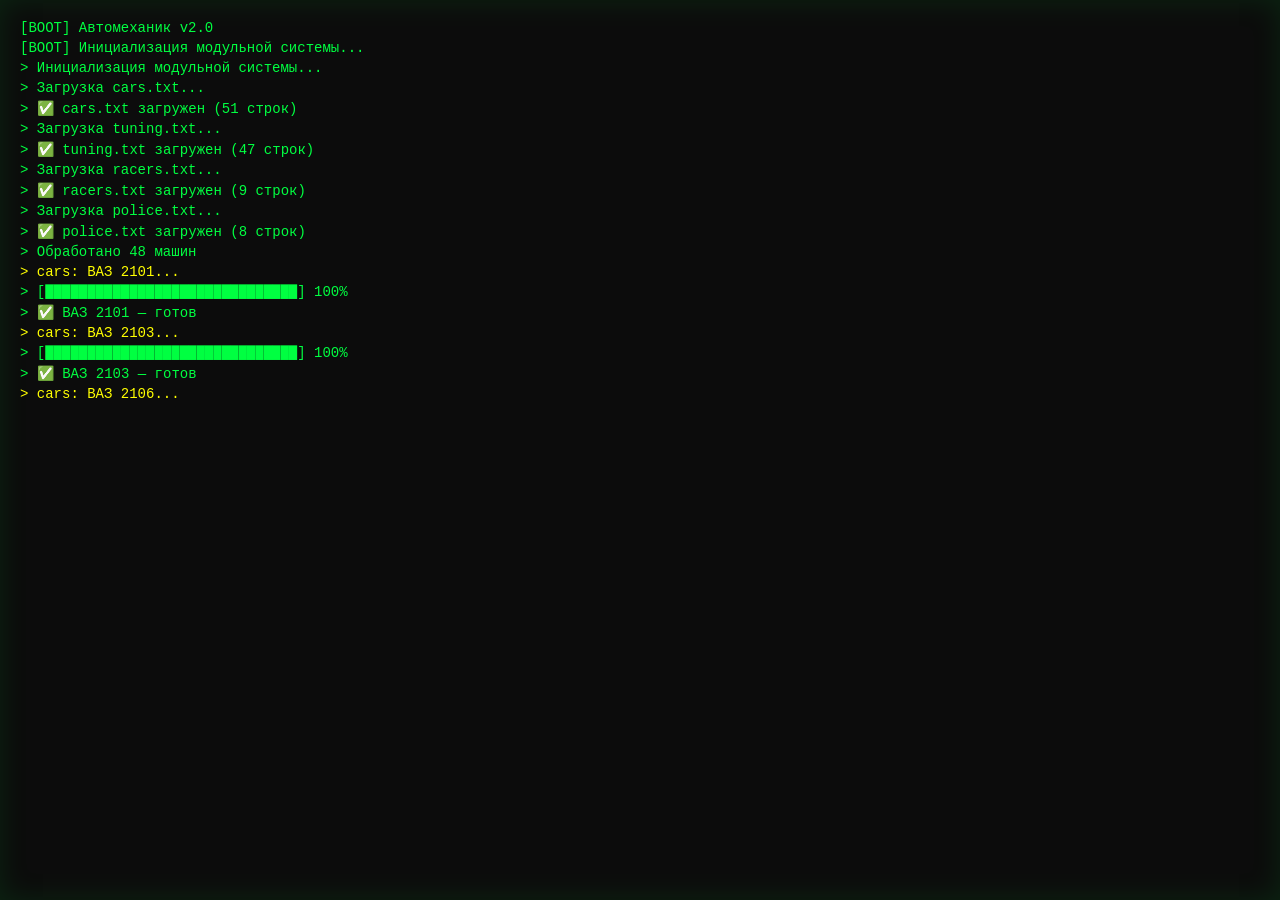
<file: index.html>
<!DOCTYPE html>
<html lang="ru">
<head>
    <meta charset="UTF-8">
    <meta name="viewport" content="width=device-width, initial-scale=1.0, user-scalable=no">
    <title>Автомеханик — Модульная версия</title>
    <link rel="stylesheet" href="modules/style.css">
</head>
<body>

<!-- КОНСОЛЬ ЗАГРУЗКИ -->
<div id="bootConsole">
    <div class="boot-line">[BOOT] Автомеханик v2.0</div>
    <div class="boot-line">[BOOT] Инициализация модульной системы...</div>
</div>

<!-- ОСНОВНОЙ ИНТЕРФЕЙС -->
<div id="gameUI">
    <div class="container-center">
        <!-- Шапка -->
        <div class="game-header">
            <div>
                <div class="game-title">🔧 Автомеханик</div>
                <div class="game-subtitle">Уникальная ходовая | КПП | Полный тюнинг</div>
            </div>
            <div class="flex gap-3 items-center">
                <div class="money-box" id="moneyDisplay">1 500 000 ₽</div>
                <button id="warehouseBtn" class="bg-amber-700 hover:bg-amber-600 px-3 py-1 rounded-lg text-sm transition text-white">📦 Склад(<span id="warehouseCount">0</span>)</button>
                <button id="saveBtn" class="bg-emerald-700 hover:bg-emerald-600 px-3 py-1 rounded-lg text-sm transition text-white">💾</button>
                <button id="loadBtn" class="bg-sky-700 hover:bg-sky-600 px-3 py-1 rounded-lg text-sm transition text-white">📂</button>
            </div>
        </div>
        
        <!-- Кнопки действий -->
        <div class="action-buttons">
            <button id="dumpBtn" class="action-btn btn-dump">🗑 СВАЛКА</button>
            <button id="shopBtn" class="action-btn btn-shop">🏪 МАГАЗИН</button>
            <button id="avitoBtn" class="action-btn btn-avito">🛒 АВТОВИТО</button>
        </div>
        
        <!-- Гараж -->
        <div class="garage-card">
            <div class="garage-title">🚗 Гараж (2×3)</div>
            <div id="garageGrid" class="garage-grid"></div>
        </div>
    </div>
</div>

<script>
// ========== КОНСОЛЬ ==========
const bootConsole = document.getElementById("bootConsole");

function bootLog(text, type = "info") {
    const line = document.createElement("div");
    line.className = "boot-line";
    if (type === "error") line.style.color = "#ff4444";
    else if (type === "progress") line.style.color = "#ffff00";
    else line.style.color = "#00ff41";
    line.innerHTML = `> ${text}`;
    bootConsole.appendChild(line);
    line.scrollIntoView({ behavior: "smooth", block: "nearest" });
}

function bootProgressBar(percent) {
    const bar = document.createElement("div");
    bar.className = "boot-line";
    const full = 30;
    const filled = Math.floor(percent / (100 / full));
    const empty = full - filled;
    bar.innerHTML = `> [${'█'.repeat(filled)}${'░'.repeat(empty)}] ${percent}%`;
    bootConsole.appendChild(bar);
}

function delay(ms) { return new Promise(resolve => setTimeout(resolve, ms)); }

// ========== ЗАГРУЗЧИК ==========
async function loadModule(name, url) {
    bootLog(`Загрузка ${name}.txt...`);
    try {
        const response = await fetch(url);
        if (!response.ok) throw new Error(`HTTP ${response.status}`);
        const text = await response.text();
        bootLog(`✅ ${name}.txt загружен (${text.split('\n').length} строк)`, "success");
        return text;
    } catch(e) {
        bootLog(`❌ ${name}.txt не найден! Путь: ${url}`, "error");
        return null;
    }
}

function parseCars(text) {
    return text.split('\n').filter(l => l.trim() && !l.startsWith('#')).map(l => {
        const [id, name, price, rarity, year, country, type] = l.split(',');
        return { id, name, basePrice: parseInt(price), rarity: parseFloat(rarity), year: parseInt(year), country, type };
    });
}

async function bootSequence() {
    bootLog("Инициализация модульной системы...");
    await delay(500);
    
    const carsText = await loadModule("cars", "modules/cars.txt");
    const tuningText = await loadModule("tuning", "modules/tuning.txt");
    const racersText = await loadModule("racers", "modules/racers.txt");
    const policeText = await loadModule("police", "modules/police.txt");
    
    if (!carsText) {
        bootLog("КРИТИЧЕСКАЯ ОШИБКА: Нет cars.txt", "error");
        bootLog("Проверьте папку modules/ и наличие файлов", "error");
        return;
    }
    
    const cars = parseCars(carsText);
    bootLog(`Обработано ${cars.length} машин`, "success");
    
    for (let i = 0; i < cars.length; i++) {
        bootLog(`cars: ${cars[i].name}...`, "progress");
        for (let p = 20; p <= 100; p += 20) {
            await delay(25);
        }
        bootProgressBar(100);
        bootLog(`✅ ${cars[i].name} — готов`, "success");
        await delay(50);
    }
    
    bootLog("");
    bootLog("🔧 Прогрузка тюнинг-деталей...", "progress");
    await delay(300);
    bootLog("✅ Тюнинг загружен", "success");
    
    bootLog("");
    bootLog("🏁 Инициализация гоночной системы...", "progress");
    await delay(200);
    bootLog("✅ Racers loaded", "success");
    
    bootLog("");
    bootLog("👮‍♂️ Инициализация ГИБДД...", "progress");
    await delay(200);
    bootLog("✅ Police services loaded", "success");
    
    bootLog("");
    bootLog("━━━━━━━━━━━━━━━━━━━━━━━━━━━━━━━━━━━━━");
    bootLog("🎮 Init graphics...", "progress");
    await delay(800);
    bootLog("━━━━━━━━━━━━━━━━━━━━━━━━━━━━━━━━━━━━━");
    bootLog("✅ ЗАГРУЗКА ЗАВЕРШЕНА УСПЕШНО", "success");
    bootLog("━━━━━━━━━━━━━━━━━━━━━━━━━━━━━━━━━━━━━");
    
    await delay(1000);
    
    bootConsole.style.transition = "opacity 0.8s";
    bootConsole.style.opacity = "0";
    setTimeout(() => {
        bootConsole.style.display = "none";
        document.getElementById("gameUI").style.display = "block";
        startGame(cars);
    }, 800);
}

function startGame(cars) {
    const garageGrid = document.getElementById("garageGrid");
    
    garageGrid.innerHTML = cars.slice(0, 6).map((car, i) => `
        <div class="garage-slot" data-i="${i}">
            <div class="font-bold text-white">${car.name}</div>
            <div class="text-xs text-gray-300">${car.year} г.</div>
            <div class="text-green-400 text-sm">💰 ${car.basePrice.toLocaleString()}₽</div>
        </div>
    `).join('');
    
    function showToast(msg, isError = false) {
        const toast = document.createElement("div");
        toast.className = "game-toast";
        toast.style.borderLeftColor = isError ? "#ef4444" : "#3b82f6";
        toast.innerHTML = `<span>${isError ? "⚠️" : "✅"} ${msg}</span>`;
        document.body.appendChild(toast);
        setTimeout(() => toast.remove(), 3000);
    }
    
    document.getElementById("dumpBtn").onclick = () => showToast("🚧 Свалка будет в следующем обновлении", true);
    document.getElementById("shopBtn").onclick = () => showToast("🚧 Магазин будет в следующем обновлении", true);
    document.getElementById("avitoBtn").onclick = () => showToast("🚧 АвтоВито будет в следующем обновлении", true);
    document.getElementById("warehouseBtn").onclick = () => showToast("📦 Склад будет в следующем обновлении", true);
    document.getElementById("saveBtn").onclick = () => showToast("💾 Сохранение будет позже", true);
    document.getElementById("loadBtn").onclick = () => showToast("📂 Загрузка будет позже", true);
}

bootSequence();
</script>
</body>
</html>
</file>
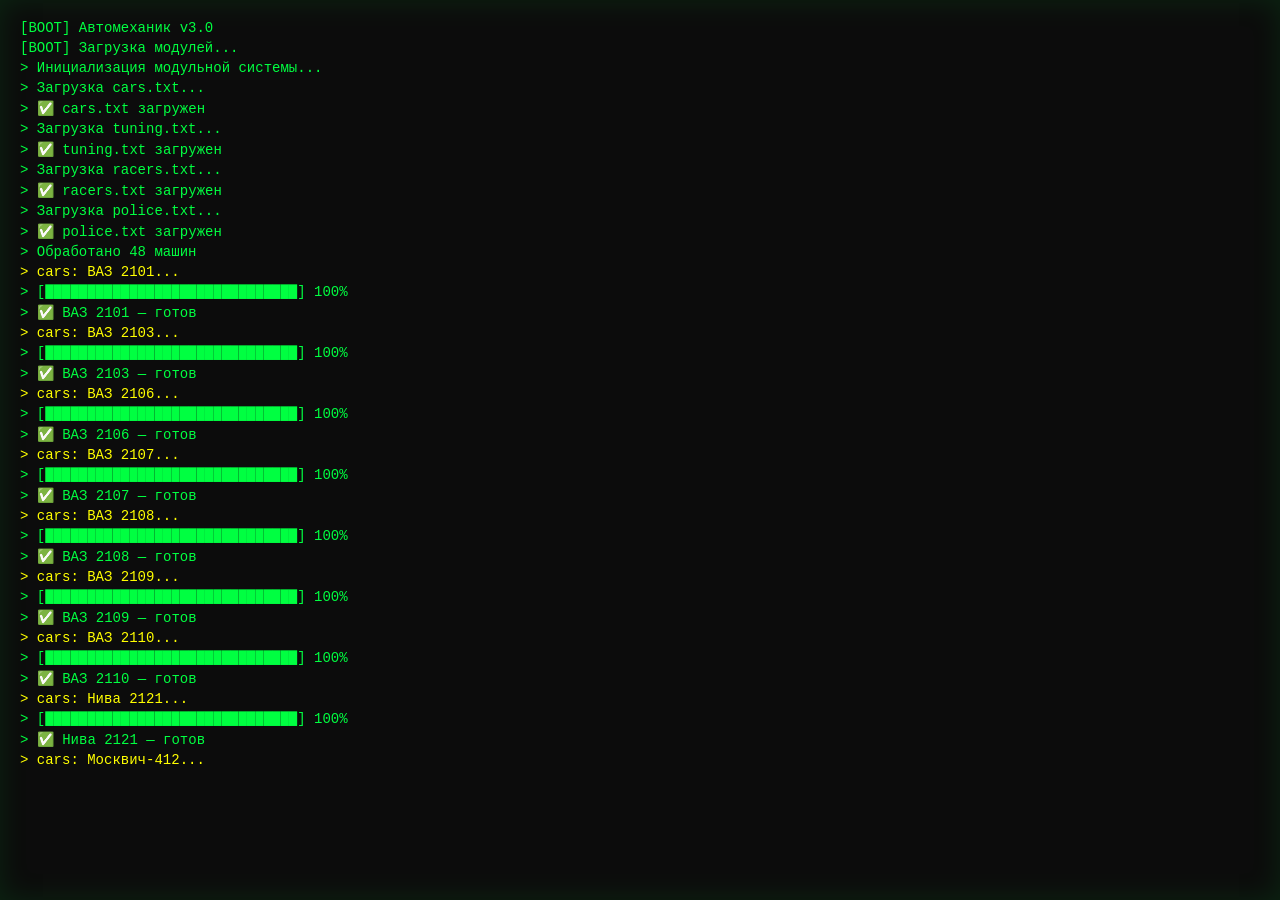
<file: mygarage/index.html>
<!DOCTYPE html>
<html lang="ru">
<head>
    <meta charset="UTF-8">
    <meta name="viewport" content="width=device-width, initial-scale=1.0, user-scalable=no">
    <title>Автомеханик — Полная версия</title>
    <link rel="stylesheet" href="modules/style.css">
</head>
<body>

<div id="bootConsole">
    <div class="boot-line">[BOOT] Автомеханик v3.0</div>
    <div class="boot-line">[BOOT] Загрузка модулей...</div>
</div>

<div id="gameUI">
    <div class="container">
        <div class="game-header">
            <div>
                <div class="game-title">🔧 Автомеханик</div>
                <div class="game-subtitle">Полная логика | Тюнинг | Гонки</div>
            </div>
            <div class="flex gap-3 items-center">
                <div class="money" id="moneyDisplay">1 500 000 ₽</div>
                <button id="warehouseBtn" class="bg-amber-700 px-3 py-1 rounded-lg text-sm">📦 Склад(<span id="warehouseCount">0</span>)</button>
                <button id="saveBtn" class="bg-emerald-700 px-3 py-1 rounded-lg text-sm">💾</button>
                <button id="loadBtn" class="bg-sky-700 px-3 py-1 rounded-lg text-sm">📂</button>
            </div>
        </div>
        
        <div class="action-buttons">
            <button id="dumpBtn" class="action-btn btn-dump">🗑 СВАЛКА</button>
            <button id="shopBtn" class="action-btn btn-shop">🏪 МАГАЗИН</button>
            <button id="avitoBtn" class="action-btn btn-avito">🛒 АВТОВИТО</button>
            <button id="raceBtn" class="action-btn btn-race">🏁 ГОНКИ</button>
        </div>
        
        <div class="garage-card">
            <div class="garage-title">🚗 Гараж (2×3)</div>
            <div id="garageGrid" class="garage-grid"></div>
        </div>
    </div>
</div>

<!-- Модалки -->
<div id="dumpModal" class="fixed inset-0 modal-bg hidden z-50 p-4 overflow-auto"><div class="bg-slate-800 max-w-4xl mx-auto p-5 rounded-xl"><div class="flex justify-between"><h2 class="text-2xl font-bold">🗑 СВАЛКА</h2><button class="closeModal text-red-400 text-3xl">&times;</button></div><div id="dumpList" class="grid md:grid-cols-3 gap-3"></div></div></div>
<div id="shopModal" class="fixed inset-0 modal-bg hidden z-50 p-4 overflow-auto"><div class="bg-slate-800 max-w-4xl mx-auto p-5 rounded-xl"><div class="flex justify-between"><h2 class="text-2xl font-bold">🏪 МАГАЗИН</h2><button class="closeModal text-red-400 text-3xl">&times;</button></div><div id="shopList" class="max-h-[60vh] overflow-auto"></div></div></div>
<div id="avitoModal" class="fixed inset-0 modal-bg hidden z-50 p-4 overflow-auto"><div class="bg-slate-800 max-w-4xl mx-auto p-5 rounded-xl"><div class="flex justify-between"><h2 class="text-2xl font-bold">🛒 АВТОВИТО</h2><button class="closeModal text-red-400 text-3xl">&times;</button></div><div id="avitoList" class="grid md:grid-cols-2 gap-3 max-h-[60vh] overflow-auto"></div><button id="refreshAvito" class="bg-slate-700 px-4 py-2 rounded mt-3">🔄 Обновить</button><button id="surpriseBtn" class="bg-amber-700 px-4 py-2 rounded mt-3 ml-2">🎁 Кот в мешке</button></div></div>
<div id="warehouseModal" class="fixed inset-0 modal-bg hidden z-50 p-4 overflow-auto"><div class="bg-slate-800 max-w-2xl mx-auto p-5 rounded-xl"><div class="flex justify-between"><h2 class="text-2xl font-bold">📦 СКЛАД</h2><button class="closeModal text-red-400 text-3xl">&times;</button></div><div id="warehouseList" class="max-h-[60vh] overflow-auto"></div></div></div>
<div id="carModal" class="fixed inset-0 modal-bg hidden z-50 p-4 overflow-auto"><div class="bg-slate-800 max-w-3xl mx-auto p-5 rounded-xl"><div class="flex justify-between items-center"><h2 id="carTitle" class="text-2xl font-bold">🚘</h2><button id="sellCarBtn" class="bg-emerald-700 px-4 py-1 rounded">💰 Продать</button><button class="closeModal text-red-400 text-3xl">&times;</button></div><div class="grid grid-cols-4 gap-2 mt-4"><button id="tabMotor" class="bg-indigo-700 py-2 rounded">🔧 Мотор</button><button id="tabBody" class="bg-slate-700 py-2 rounded">🎨 Кузов</button><button id="tabSusp" class="bg-slate-700 py-2 rounded">🛞 Ходовая</button><button id="tabPolice" class="bg-amber-700 py-2 rounded">👮‍♂️ ГИБДД</button></div><div id="carContent" class="mt-4"></div></div></div>
<div id="raceModal" class="fixed inset-0 modal-bg hidden z-50 p-4 overflow-auto"><div class="bg-slate-800 max-w-3xl mx-auto p-5 rounded-xl"><div class="flex justify-between"><h2 class="text-2xl font-bold">🏁 ГОНКИ</h2><button class="closeModal text-red-400 text-3xl">&times;</button></div><div id="raceContent" class="mt-4"></div></div></div>

<script src="modules/logic.js"></script>
</body>
</html>
</file>
<file: modules/style.css>
/* ========== ОСНОВНЫЕ СТИЛИ ========== */
* {
    user-select: none;
    margin: 0;
    padding: 0;
    box-sizing: border-box;
}

body {
    background: #0a0a0a;
    overflow: hidden;
    height: 100vh;
}

/* ========== КОНСОЛЬ ЗАГРУЗКИ ========== */
#bootConsole {
    position: fixed;
    top: 0;
    left: 0;
    width: 100%;
    height: 100%;
    background: #0c0c0c;
    color: #00ff41;
    font-family: 'Courier New', monospace;
    font-size: 14px;
    padding: 20px;
    z-index: 1000;
    overflow-y: auto;
    box-shadow: inset 0 0 30px rgba(0,255,65,0.1);
}

.boot-line {
    white-space: pre-wrap;
    margin-bottom: 4px;
    opacity: 0;
    animation: fadeIn 0.2s forwards;
}

@keyframes fadeIn {
    to { opacity: 1; }
}

.boot-progress-bar {
    background: #1a3a1a;
    border-radius: 4px;
    height: 18px;
    width: 300px;
    overflow: hidden;
    display: inline-block;
    vertical-align: middle;
    margin-left: 10px;
}

.boot-progress-fill {
    background: #00ff41;
    height: 100%;
    width: 0%;
    transition: width 0.1s linear;
}

/* ========== ОСНОВНОЙ ИНТЕРФЕЙС ========== */
#gameUI {
    display: none;
    background: linear-gradient(135deg, #0f172a 0%, #1e1b4b 100%);
    min-height: 100vh;
    padding: 2rem;
    font-family: system-ui, -apple-system, sans-serif;
}

.container-center {
    max-width: 1280px;
    margin: 0 auto;
}

/* Шапка */
.game-header {
    background: rgba(30, 41, 59, 0.9);
    backdrop-filter: blur(10px);
    border-radius: 1.5rem;
    padding: 1.25rem 2rem;
    margin-bottom: 2rem;
    display: flex;
    flex-wrap: wrap;
    justify-content: space-between;
    align-items: center;
    gap: 1rem;
    box-shadow: 0 10px 25px -5px rgba(0,0,0,0.3);
    border: 1px solid rgba(59,130,246,0.2);
}

.game-title {
    font-size: 1.875rem;
    font-weight: bold;
    color: white;
}

.game-subtitle {
    color: #94a3b8;
    font-size: 0.875rem;
}

.money-box {
    font-size: 1.5rem;
    font-weight: bold;
    color: #4ade80;
}

/* Кнопки действий */
.action-buttons {
    display: grid;
    grid-template-columns: repeat(3, 1fr);
    gap: 0.75rem;
    margin-bottom: 2rem;
}

.action-btn {
    font-weight: bold;
    padding: 0.75rem;
    border-radius: 0.75rem;
    font-size: 1.125rem;
    transition: all 0.2s;
    cursor: pointer;
    text-align: center;
    border: none;
    color: white;
}

.action-btn:hover {
    transform: scale(1.02);
    filter: brightness(1.1);
}

.btn-dump {
    background: linear-gradient(135deg, #4a3b2c, #2d2b26);
}

.btn-shop {
    background: linear-gradient(135deg, #1e3a5f, #1e2a4a);
}

.btn-avito {
    background: linear-gradient(135deg, #4c1d95, #3b0764);
}

/* Гараж */
.garage-card {
    background: #1e293b;
    border-radius: 0.75rem;
    padding: 1rem;
    box-shadow: 0 4px 6px -1px rgba(0,0,0,0.2);
}

.garage-title {
    font-size: 1.25rem;
    font-weight: bold;
    color: white;
    margin-bottom: 0.75rem;
}

.garage-grid {
    display: grid;
    grid-template-columns: repeat(3, 1fr);
    gap: 1rem;
}

.garage-slot {
    background: #334155;
    border-radius: 0.5rem;
    padding: 0.75rem;
    transition: all 0.2s;
    cursor: pointer;
    text-align: center;
}

.garage-slot:hover {
    transform: scale(1.02);
    background: #475569;
}

/* Модалки */
.modal-bg {
    background-color: rgba(0,0,0,0.85);
    backdrop-filter: blur(3px);
}

::-webkit-scrollbar {
    width: 6px;
}

::-webkit-scrollbar-track {
    background: #374151;
}

::-webkit-scrollbar-thumb {
    background: #6366f1;
    border-radius: 3px;
}

.game-toast {
    position: fixed;
    bottom: 20px;
    right: 20px;
    background: #1e293b;
    border-left: 4px solid #3b82f6;
    padding: 12px 20px;
    border-radius: 12px;
    z-index: 200;
    animation: slideIn 0.3s;
    max-width: 320px;
    font-family: system-ui;
}

@keyframes slideIn {
    from {
        transform: translateX(100%);
        opacity: 0;
    }
    to {
        transform: translateX(0);
        opacity: 1;
    }
}
</file>
<file: mygarage/modules/style.css>
/* ========== ОСНОВНЫЕ СТИЛИ ========== */
* {
    user-select: none;
    margin: 0;
    padding: 0;
    box-sizing: border-box;
}

body {
    background: #0a0a0a;
    overflow: hidden;
    height: 100vh;
}

/* ========== КОНСОЛЬ ЗАГРУЗКИ ========== */
#bootConsole {
    position: fixed;
    top: 0;
    left: 0;
    width: 100%;
    height: 100%;
    background: #0c0c0c;
    color: #00ff41;
    font-family: 'Courier New', monospace;
    font-size: 14px;
    padding: 20px;
    z-index: 1000;
    overflow-y: auto;
    box-shadow: inset 0 0 30px rgba(0,255,65,0.1);
}

.boot-line {
    white-space: pre-wrap;
    margin-bottom: 4px;
    opacity: 0;
    animation: fadeIn 0.2s forwards;
}

@keyframes fadeIn {
    to { opacity: 1; }
}

.boot-progress-bar {
    background: #1a3a1a;
    border-radius: 4px;
    height: 18px;
    width: 300px;
    overflow: hidden;
    display: inline-block;
    vertical-align: middle;
    margin-left: 10px;
}

.boot-progress-fill {
    background: #00ff41;
    height: 100%;
    width: 0%;
    transition: width 0.1s linear;
}

/* ========== ОСНОВНОЙ ИНТЕРФЕЙС ========== */
#gameUI {
    display: none;
    background: linear-gradient(135deg, #0f172a 0%, #1e1b4b 100%);
    min-height: 100vh;
    padding: 2rem;
    font-family: system-ui, -apple-system, sans-serif;
}

.container-center {
    max-width: 1280px;
    margin: 0 auto;
}

/* Шапка */
.game-header {
    background: rgba(30, 41, 59, 0.9);
    backdrop-filter: blur(10px);
    border-radius: 1.5rem;
    padding: 1.25rem 2rem;
    margin-bottom: 2rem;
    display: flex;
    flex-wrap: wrap;
    justify-content: space-between;
    align-items: center;
    gap: 1rem;
    box-shadow: 0 10px 25px -5px rgba(0,0,0,0.3);
    border: 1px solid rgba(59,130,246,0.2);
}

.game-title {
    font-size: 1.875rem;
    font-weight: bold;
    color: white;
}

.game-subtitle {
    color: #94a3b8;
    font-size: 0.875rem;
}

.money-box {
    font-size: 1.5rem;
    font-weight: bold;
    color: #4ade80;
}

/* Кнопки действий */
.action-buttons {
    display: grid;
    grid-template-columns: repeat(3, 1fr);
    gap: 0.75rem;
    margin-bottom: 2rem;
}

.action-btn {
    font-weight: bold;
    padding: 0.75rem;
    border-radius: 0.75rem;
    font-size: 1.125rem;
    transition: all 0.2s;
    cursor: pointer;
    text-align: center;
    border: none;
    color: white;
}

.action-btn:hover {
    transform: scale(1.02);
    filter: brightness(1.1);
}

.btn-dump {
    background: linear-gradient(135deg, #4a3b2c, #2d2b26);
}

.btn-shop {
    background: linear-gradient(135deg, #1e3a5f, #1e2a4a);
}

.btn-avito {
    background: linear-gradient(135deg, #4c1d95, #3b0764);
}

/* Гараж */
.garage-card {
    background: #1e293b;
    border-radius: 0.75rem;
    padding: 1rem;
    box-shadow: 0 4px 6px -1px rgba(0,0,0,0.2);
}

.garage-title {
    font-size: 1.25rem;
    font-weight: bold;
    color: white;
    margin-bottom: 0.75rem;
}

.garage-grid {
    display: grid;
    grid-template-columns: repeat(3, 1fr);
    gap: 1rem;
}

.garage-slot {
    background: #334155;
    border-radius: 0.5rem;
    padding: 0.75rem;
    transition: all 0.2s;
    cursor: pointer;
    text-align: center;
}

.garage-slot:hover {
    transform: scale(1.02);
    background: #475569;
}

/* Модалки */
.modal-bg {
    background-color: rgba(0,0,0,0.85);
    backdrop-filter: blur(3px);
}

::-webkit-scrollbar {
    width: 6px;
}

::-webkit-scrollbar-track {
    background: #374151;
}

::-webkit-scrollbar-thumb {
    background: #6366f1;
    border-radius: 3px;
}

.game-toast {
    position: fixed;
    bottom: 20px;
    right: 20px;
    background: #1e293b;
    border-left: 4px solid #3b82f6;
    padding: 12px 20px;
    border-radius: 12px;
    z-index: 200;
    animation: slideIn 0.3s;
    max-width: 320px;
    font-family: system-ui;
}

@keyframes slideIn {
    from {
        transform: translateX(100%);
        opacity: 0;
    }
    to {
        transform: translateX(0);
        opacity: 1;
    }
}
</file>
